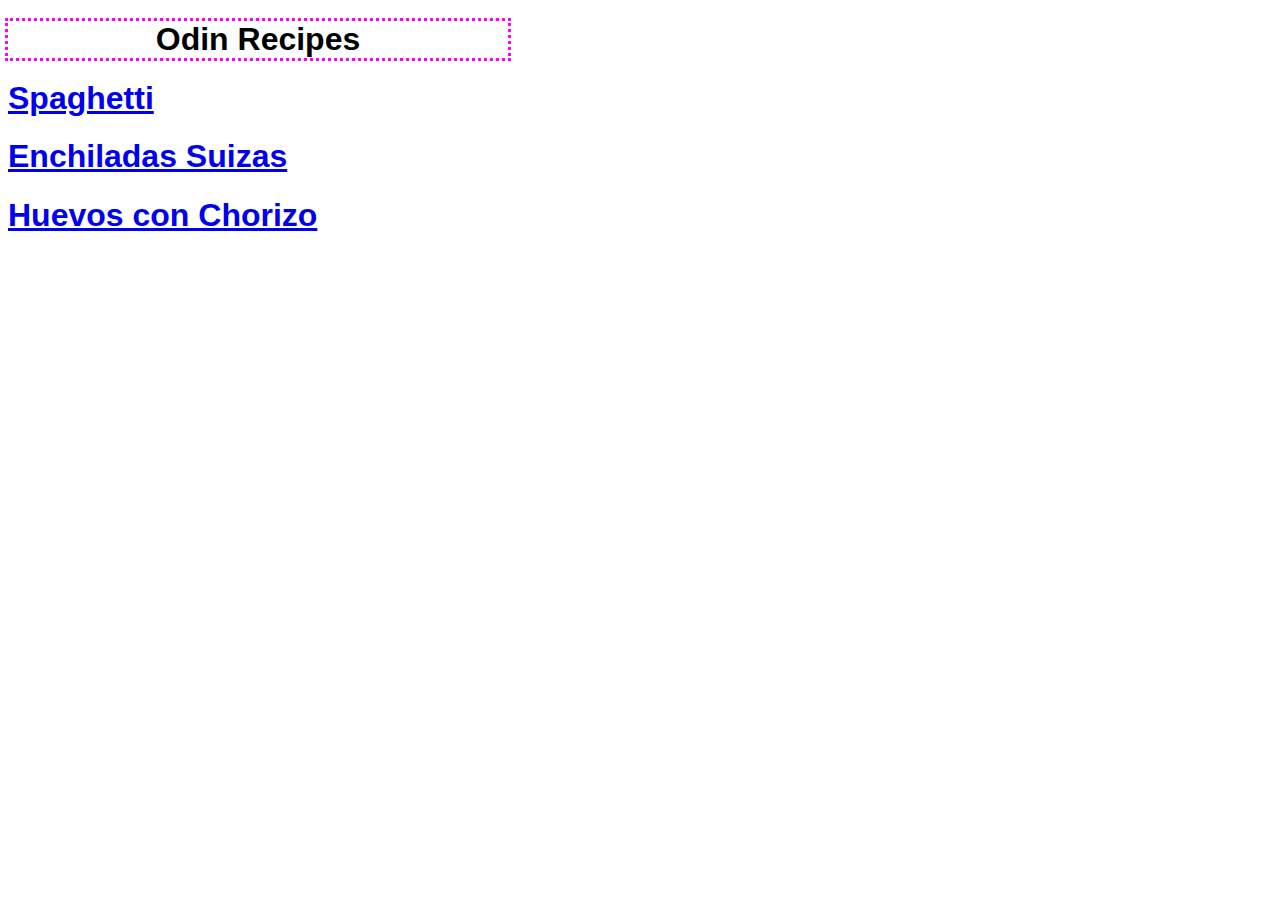
<file: index.html>
<!DOCTYPE html>
<html lang="en">
<head>
    <meta charset="UTF-8">
    <meta http-equiv="X-UA-Compatible" content="IE=edge">
    <meta name="viewport" content="width=device-width, initial-scale=1.0">
    <title>Odin Recipes</title>
    <link rel="stylesheet" href="style.css">
</head>

<body>
    <p><h1 class="Title">Odin Recipes</h1></p>
    <p><h1><a href="./recipes/spaghetti.html">Spaghetti</a></h1></p>
    <p><h1><a href="./recipes/Enchiladas.html">Enchiladas Suizas</a></h1></p>
    <p><h1><a href="./recipes/Huevos_Chorizo.html">Huevos con Chorizo</a></h1></p>
    

</body>
</html>
</file>
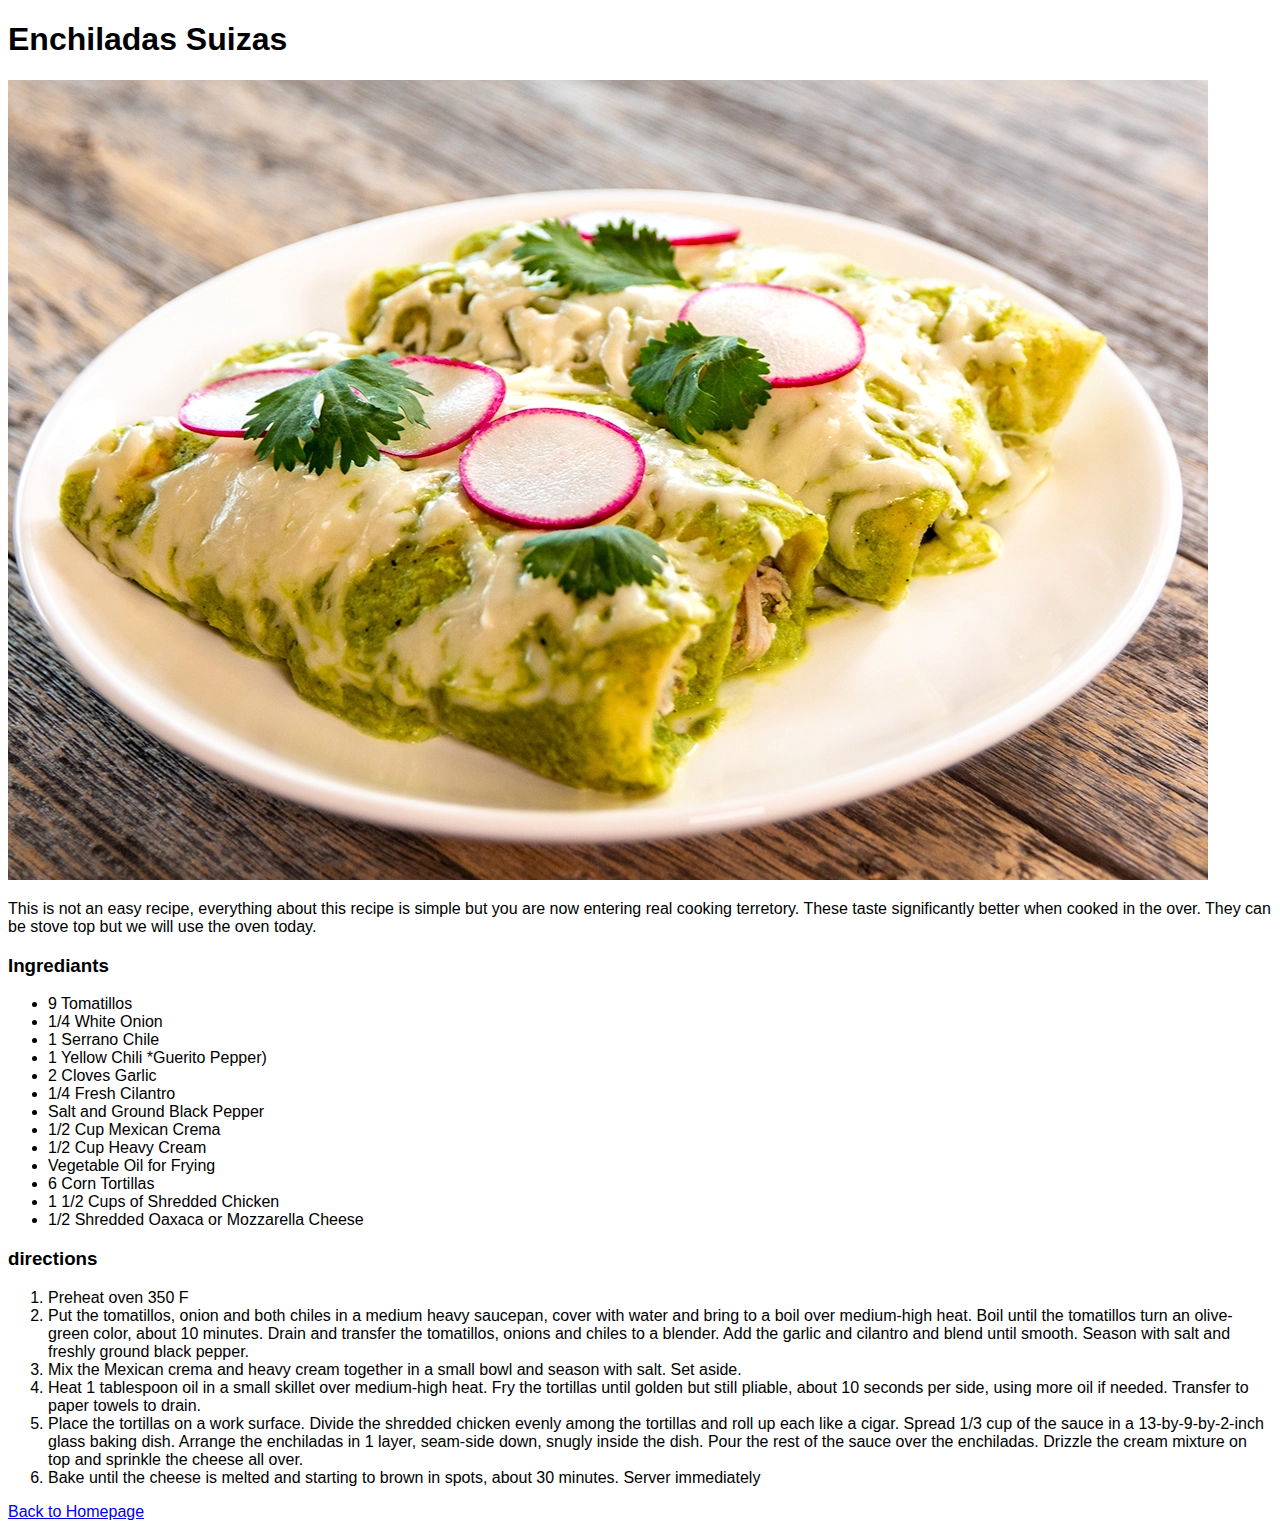
<file: recipes/Enchiladas.html>
<!DOCTYPE html>
<html lang="en">
<head>
    <meta charset="UTF-8">
    <meta http-equiv="X-UA-Compatible" content="IE=edge">
    <meta name="viewport" content="width=device-width, initial-scale=1.0">
    <title>Enchiladas Suizas</title>
    <link rel="stylesheet" href="../style.css">
</head>
<body>
    <h1>Enchiladas Suizas</h1>
    <img src="../images/enchiladas.webp">
    <p></p>
    This is not an easy recipe, everything about this recipe is simple but you are now entering real cooking terretory.
    These taste significantly better when cooked in the over. They can be stove top but we will use the oven today.

    <p><h3>Ingrediants</h3></p>
    <ul> 
        
        <li>9 Tomatillos</li>
        <li>1/4 White Onion</li>
        <li>1 Serrano Chile</li>
        <li>1 Yellow Chili *Guerito Pepper)</li>
        <li>2 Cloves Garlic</li>
        <li>1/4 Fresh Cilantro</li>
        <li>Salt and Ground Black Pepper</li>
        <li>1/2 Cup Mexican Crema</li>
        <li>1/2 Cup Heavy Cream</li>
        <li>Vegetable Oil for Frying</li>
        <li>6 Corn Tortillas</li>
        <li> 1 1/2 Cups of Shredded Chicken</li>
        <li>1/2 Shredded Oaxaca or Mozzarella Cheese</li>
    </ul>

    <p><h3>directions</h3></p>
    <ol>
        <li>Preheat oven 350 F</li>
        <li>Put the tomatillos, onion and both chiles in a medium heavy saucepan, cover with water and bring to a boil over medium-high heat. Boil until the tomatillos turn an olive-green color, about 10 minutes. Drain and transfer the tomatillos, onions and chiles to a blender. Add the garlic and cilantro and blend until smooth. Season with salt and freshly ground black pepper. </li>
        <li>Mix the Mexican crema and heavy cream together in a small bowl and season with salt. Set aside. </li>
        <li>Heat 1 tablespoon oil in a small skillet over medium-high heat. Fry the tortillas until golden but still pliable, about 10 seconds per side, using more oil if needed. Transfer to paper towels to drain.</li>
        <li>Place the tortillas on a work surface. Divide the shredded chicken evenly among the tortillas and roll up each like a cigar. Spread 1/3 cup of the sauce in a 13-by-9-by-2-inch glass baking dish. Arrange the enchiladas in 1 layer, seam-side down, snugly inside the dish. Pour the rest of the sauce over the enchiladas. Drizzle the cream mixture on top and sprinkle the cheese all over.</li>
        <li>Bake until the cheese is melted and starting to brown in spots, about 30 minutes. Server immediately</li>
    </ol>
    <a href="../index.html">Back to Homepage</a>

</body>
</html>
</file>
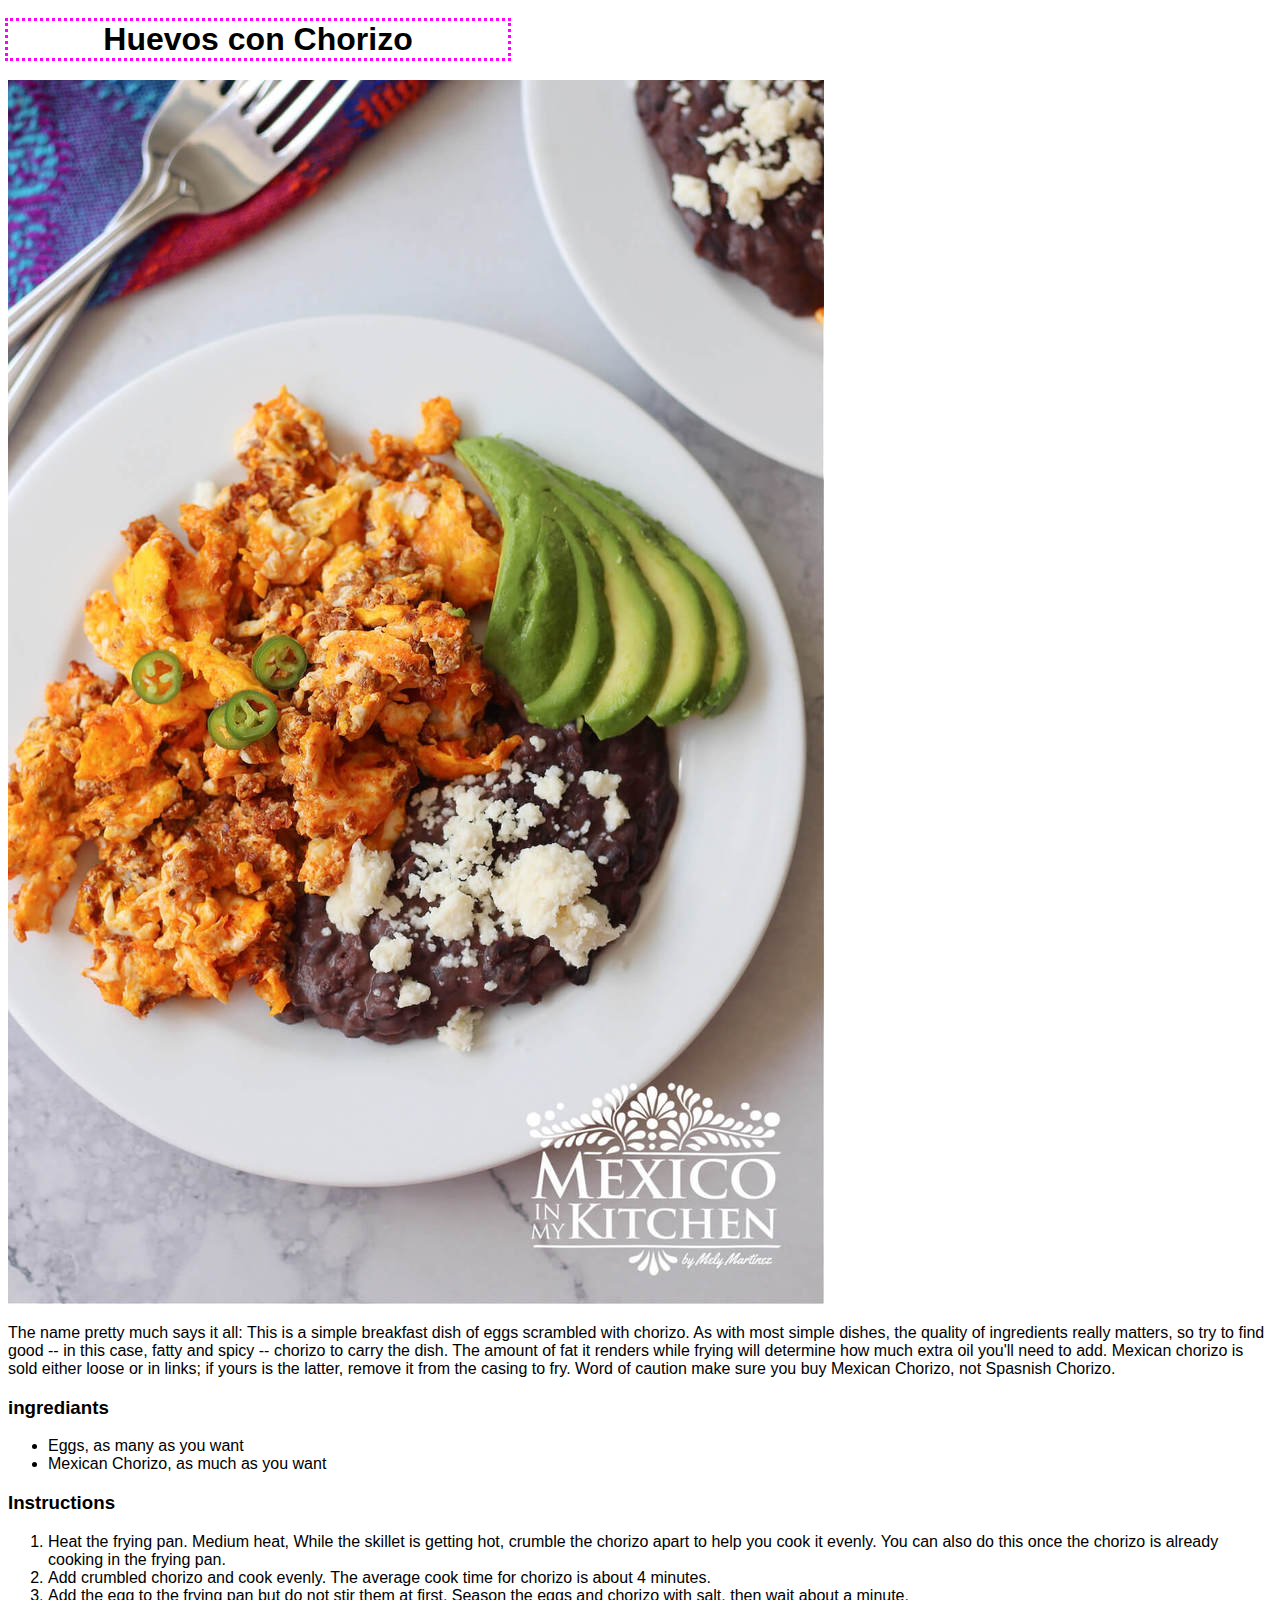
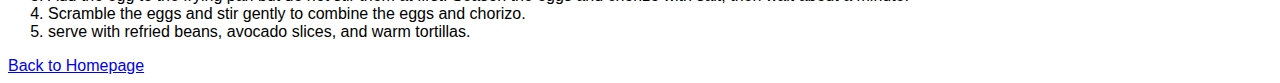
<file: recipes/Huevos_Chorizo.html>
<!DOCTYPE html>
<html lang="en">
<head>
    <meta charset="UTF-8">
    <meta http-equiv="X-UA-Compatible" content="IE=edge">
    <meta name="viewport" content="width=device-width, initial-scale=1.0">
    <title>Huevos Con Chorizo</title>
    <link rel="stylesheet" href="../style.css">
</head>

<body>
<h1 class="Title">Huevos con Chorizo</h1>
<p></p>
<img src="../images/Egg-Chorizo.jpg">
<p>The name pretty much says it all: This is a simple breakfast dish of eggs scrambled with chorizo. As with most simple dishes, the quality of ingredients really matters, so try to find good -- in this case, fatty and spicy -- chorizo to carry the dish. The amount of fat it renders while frying will determine how much extra oil you'll need to add. Mexican chorizo is sold either loose or in links; if yours is the latter, remove it from the casing to fry. Word of caution make sure you buy Mexican Chorizo, not Spasnish Chorizo.  </p>

<h3> ingrediants </h3>
    <ul>
        <li>Eggs, as many as you want</li>
        <li>Mexican Chorizo, as much as you want</li>
    </ul>


<h3>Instructions</h3>
<ol>
    <li> Heat the frying pan. Medium heat, While the skillet is getting hot, crumble the chorizo apart to help you cook it evenly. You can also do this once the chorizo is already cooking in the frying pan. </li>
    <li>Add crumbled chorizo and cook evenly. The average cook time for chorizo is about 4 minutes. </li>
    <li>Add the egg to the frying pan but do not stir them at first. Season the eggs and chorizo with salt, then wait about a minute.</li>
    <li>Scramble the eggs and stir gently to combine the eggs and chorizo.</li>
    <li>serve with refried beans, avocado slices, and warm tortillas.</li>
</ol>

<a href="../index.html">Back to Homepage</a>
    
</body>
</html>
</file>
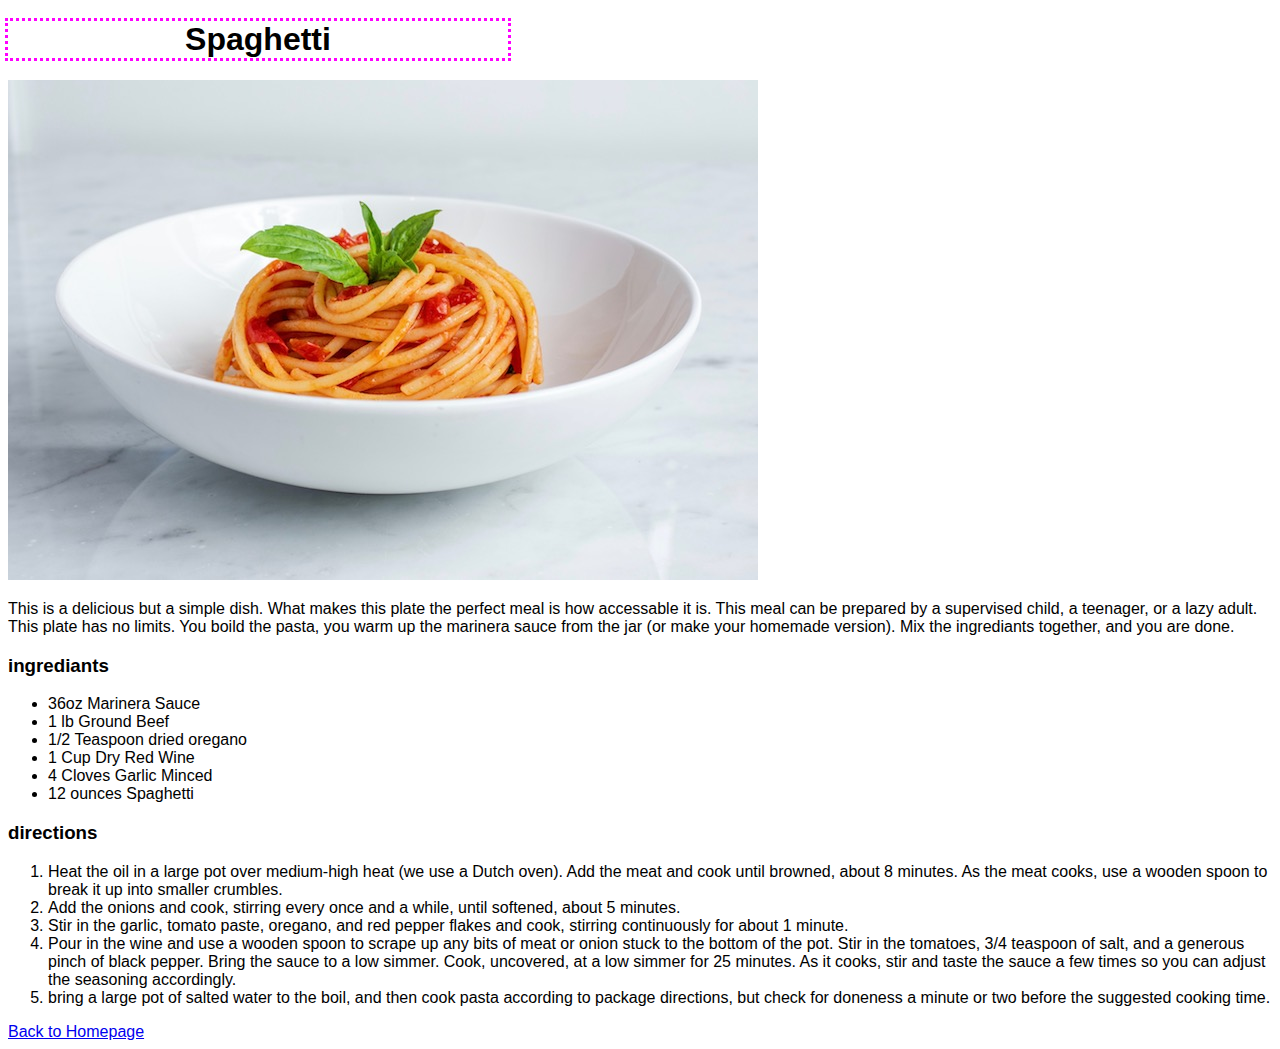
<file: recipes/spaghetti.html>
<!DOCTYPE html>
<html lang="en">
<head>
    <meta charset="UTF-8">
    <meta http-equiv="X-UA-Compatible" content="IE=edge">
    <meta name="viewport" content="width=device-width, initial-scale=1.0">
    <title>Spaghetti</title>
    <link rel="stylesheet" href="../style.css">
</head>
<body>
    <h1 class="Title">Spaghetti</h1>
    <img src="../images/Spaghetti_01.jpg">
    <p></p>
    This is a delicious but a simple dish. What makes this plate the perfect meal is how accessable it is.
    This meal can be prepared by a supervised child, a teenager, or a lazy adult. This plate has no limits.
    You boild the pasta, you warm up the marinera sauce from the jar (or make your homemade version). 
    Mix the ingrediants together, and you are done.

    <p><h3>ingrediants</h3></p>

    <ul>
        <li>36oz Marinera Sauce</li>
        <li>1 lb Ground Beef</li>
        <li>1/2 Teaspoon dried oregano</li>
        <li>1 Cup Dry Red Wine</li>
        <li>4 Cloves Garlic Minced</li>
        <li>12 ounces Spaghetti</li>
    </ul>

    <p><h3>directions</h3></p>
    <ol>
        <li>Heat the oil in a large pot over medium-high heat (we use a Dutch oven). Add the meat and cook until browned, about 8 minutes. As the meat cooks, use a wooden spoon to break it up into smaller crumbles.</li>
        <li>Add the onions and cook, stirring every once and a while, until softened, about 5 minutes.</li>
        <li>Stir in the garlic, tomato paste, oregano, and red pepper flakes and cook, stirring continuously for about 1 minute.</li>
        <li>Pour in the wine and use a wooden spoon to scrape up any bits of meat or onion stuck to the bottom of the pot. Stir in the tomatoes, 3/4 teaspoon of salt, and a generous pinch of black pepper. Bring the sauce to a low simmer. Cook, uncovered, at a low simmer for 25 minutes. As it cooks, stir and taste the sauce a few times so you can adjust the seasoning accordingly.</li>
        <li>bring a large pot of salted water to the boil, and then cook pasta according to package directions, but check for doneness a minute or two before the suggested cooking time.</li>
    </ol>
    <a href="../index.html">Back to Homepage</a>
</body>
</html>
</file>
<file: style.css>
body{
    font-family: Verdana, Geneva, Tahoma, sans-serif;
}

.Title{
    
    font-family: Verdana, Geneva, Tahoma, sans-serif;
    outline: magenta;
    outline-style: dotted;
    width: 500px;
    text-align: center;

}
</file>
